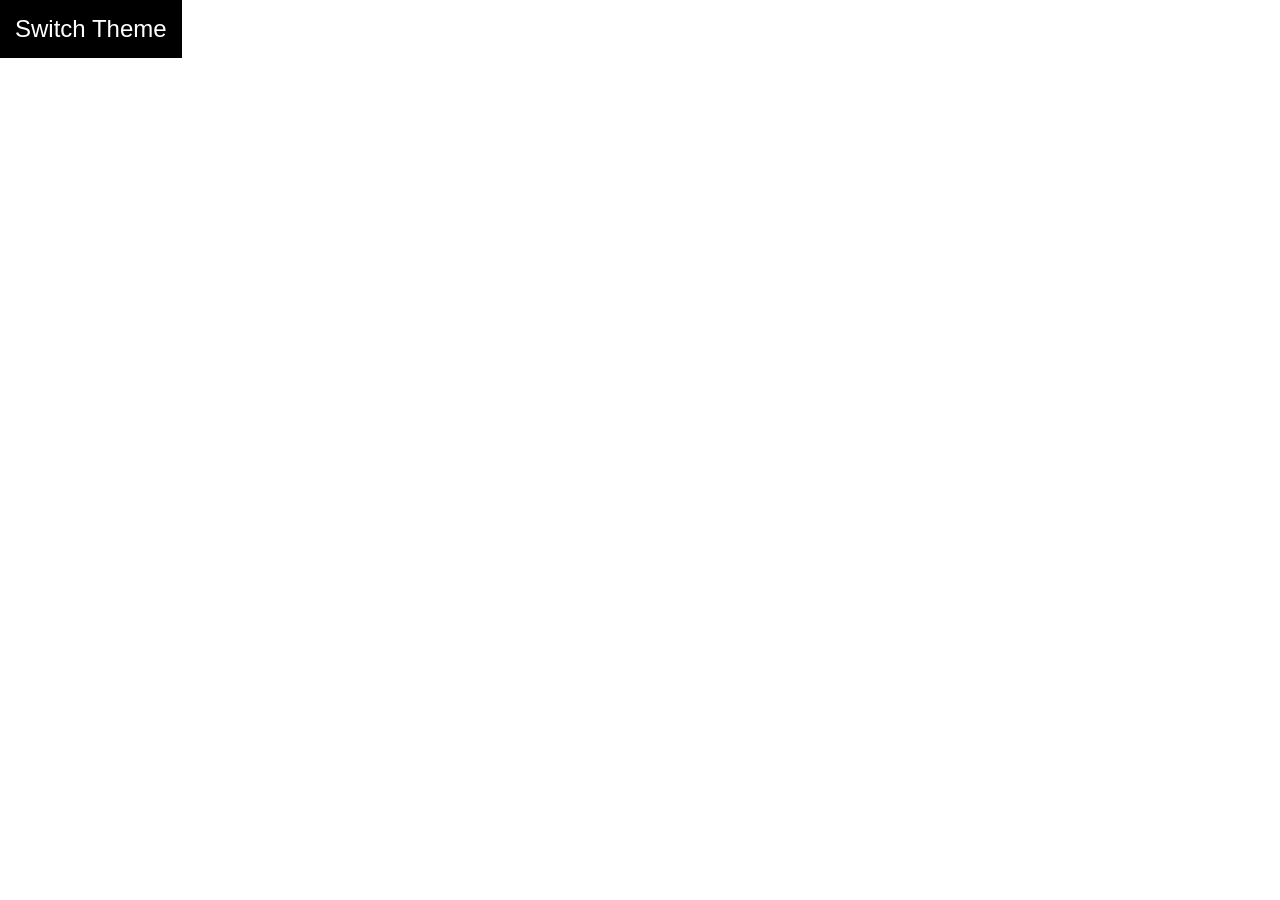
<file: javascript/10-javaScript-and-accessibility/index.html>
<!DOCTYPE html>
<html lang="en">
<head>
  <meta charset="UTF-8">
  <meta name="viewport" content="width=device-width, initial-scale=1.0">
  <title>Theme Switcher</title>
  <link rel="stylesheet" href="./styles.css">
</head>
<body>
  <button 
    id="theme-switcher-button" 
    aria-haspopup="true" 
    aria-expanded="false"
    aria-controls="theme-dropdown"
  >Switch Theme</button>
  <ul id="theme-dropdown" role="menu" aria-labelledby="theme-switcher-button" hidden>
    <li id="theme-light" role="menuitem">Light</li>
    <li id="theme-ocean" role="menuitem">Ocean</li>
    <li id="theme-sunset" role="menuitem">Sunset</li>
    <li id="theme-cloudy" role="menuitem">Cloudy</li>
  </ul>
  <p aria-live="polite"></p>
  <script src="./script.js"></script>
</body>
</html>
</file>
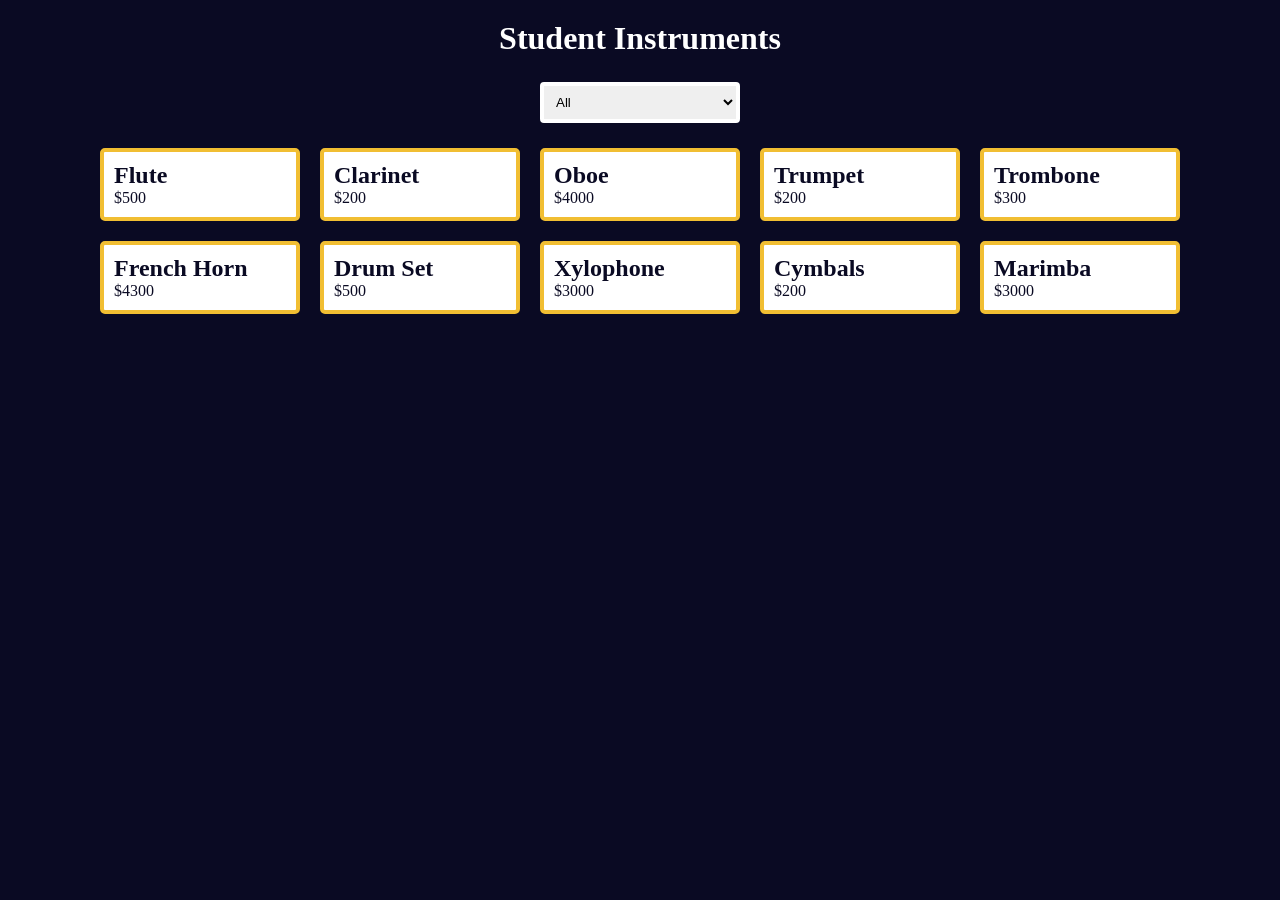
<file: javascript/09-DOM/build_a_music_instrument_filter/index.html>
<!DOCTYPE html>
<html lang="en">
  <head>
    <meta charset="UTF-8" />
    <meta name="viewport" content="width=device-width, initial-scale=1.0" />
    <title>Music Instruments product page</title>
    <link rel="stylesheet" href="./styles.css" />
  </head>
  <body>
    <h1>Student Instruments</h1>

    <main>
      <select class="select-container">
        <option id="all" value="all">All</option>
        <option id="woodwinds" value="woodwinds">Woodwinds</option>
        <option id="brass" value="brass">Brass</option>
        <option id="percussion" value="percussion">Percussion</option>
      </select>

      <div class="products-container">
        <div class="card">
          <h2>Flute</h2>
          <p>$500</p>
        </div>
        <div class="card">
          <h2>Clarinet</h2>
          <p>$200</p>
        </div>
        <div class="card">
          <h2>Oboe</h2>
          <p>$4000</p>
        </div>

        <div class="card">
          <h2>Trumpet</h2>
          <p>$200</p>
        </div>
        <div class="card">
          <h2>Trombone</h2>
          <p>$300</p>
        </div>
        <div class="card">
          <h2>French Horn</h2>
          <p>$4300</p>
        </div>

        <div class="card">
          <h2>Drum Set</h2>
          <p>$500</p>
        </div>
        <div class="card">
          <h2>Xylophone</h2>
          <p>$3000</p>
        </div>
        <div class="card">
          <h2>Cymbals</h2>
          <p>$200</p>
        </div>
        <div class="card">
          <h2>Marimba</h2>
          <p>$3000</p>
        </div>
      </div>
    </main>
    <script src="./script.js"></script>
  </body>
</html>
</file>
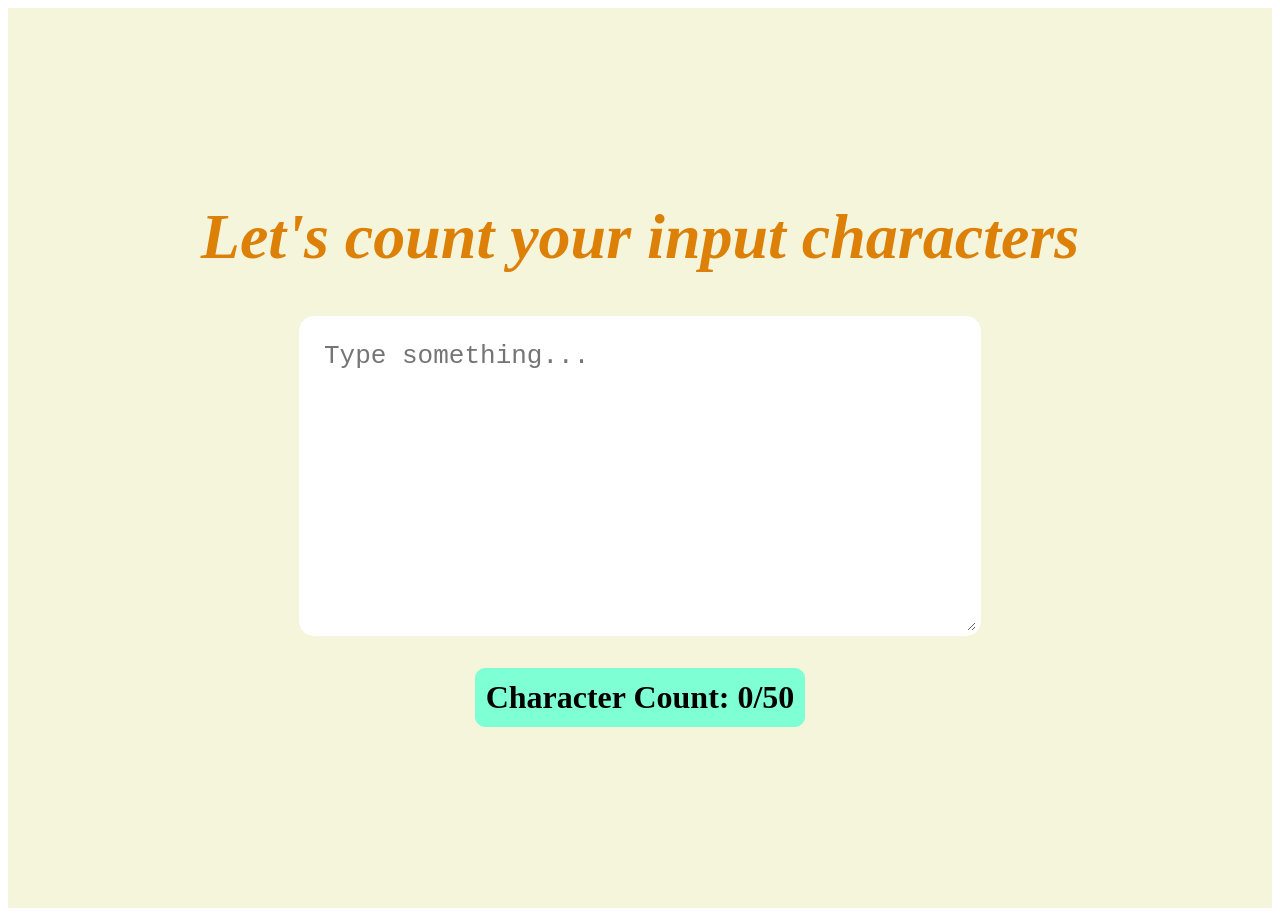
<file: javascript/09-DOM/build_a_realtime_counter/index.html>
<!DOCTYPE html>
<html lang="en">

<head>
  <meta charset="utf-8">
  <meta name="viewport" content="width=device-width, initial-scale=1.0">
  <title>Real Time Counter</title>
  <link rel="stylesheet" href="styles.css">
</head>

<body>
  <main>
    <h1>Let's count your input characters</h1>
    <textarea id="text-input" placeholder="Type something..."></textarea>
    <p id="char-count">Character Count: 0/50</p>
  </main>
  <script src="script.js"></script>
</body>


</html>
</file>
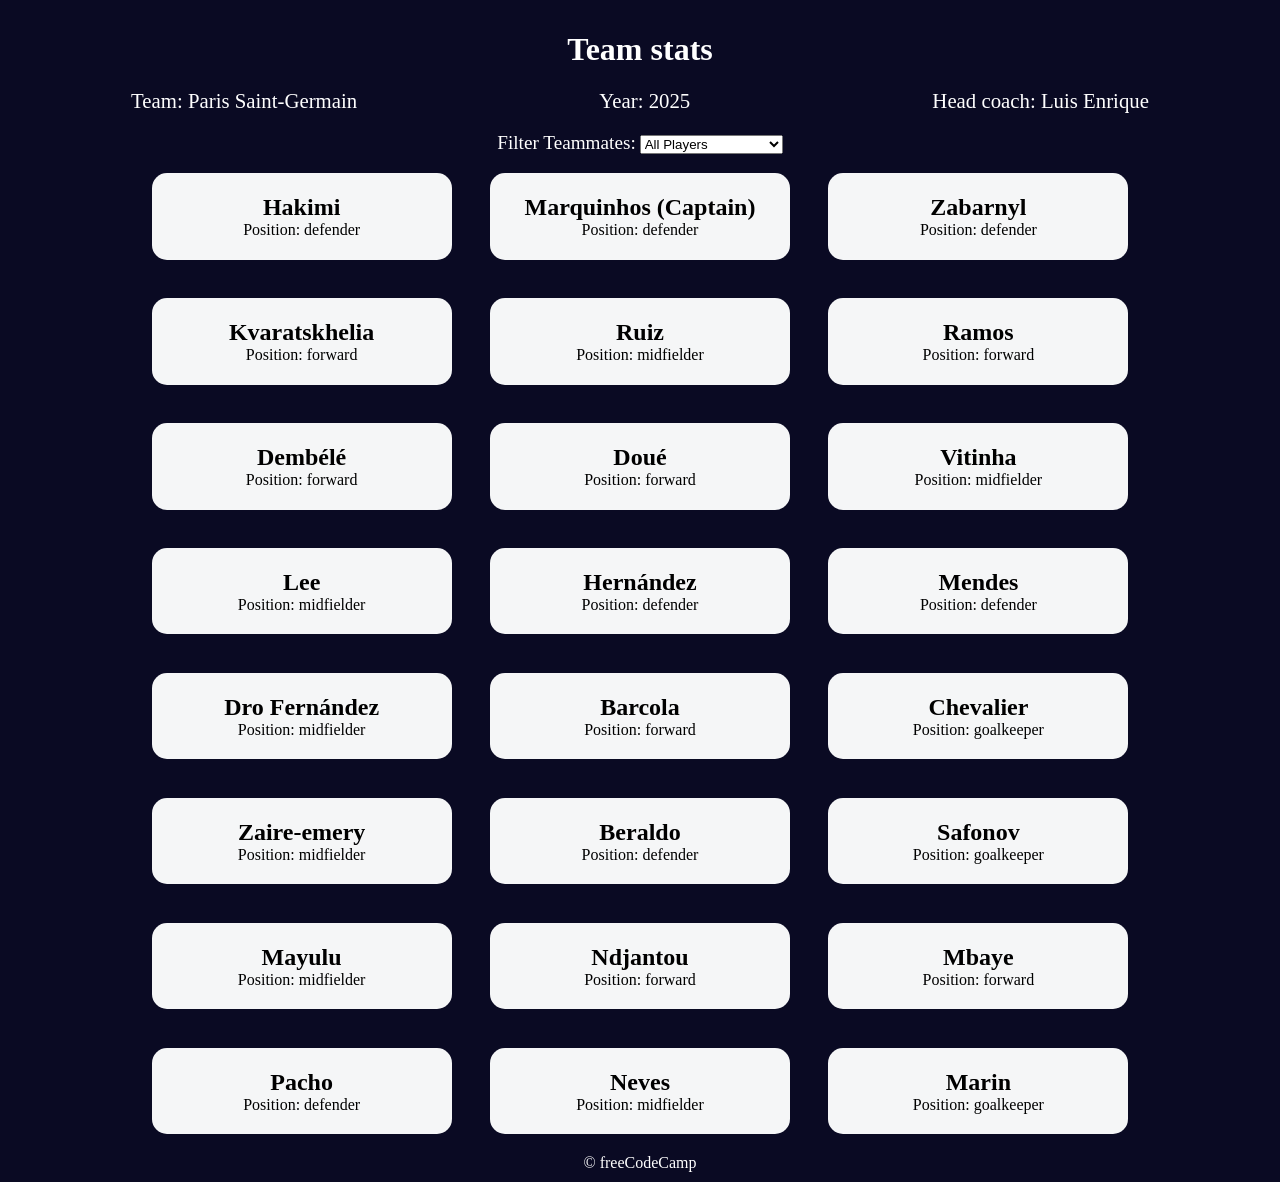
<file: javascript/09-DOM/build_a_set_of_football_team_cards/index.html>
<!DOCTYPE html>
<html lang="en">
  <head>
    <meta charset="UTF-8" />
    <meta http-equiv="X-UA-Compatible" content="IE=edge" />
    <meta name="viewport" content="width=device-width, initial-scale=1.0" />
    <title>
      Build a Set of Football Team Cards
    </title>
    <link rel="stylesheet" href="styles.css" />
  </head>
  <body>
    <h1 class="title">Team stats</h1>
    <main>
      <div class="team-stats">
        <p>Team: <span id="team"></span></p>
        <p>Year: <span id="year"></span></p>
        <p>Head coach: <span id="head-coach"></span></p>
      </div>
      <label class="options-label" for="players">Filter Teammates:</label>
      <select name="players" id="players">
        <option value="all">All Players</option>
        <option value="forward">Position Forward</option>
        <option value="midfielder">Position Midfielder</option>
        <option value="defender">Position Defender</option>
        <option value="goalkeeper">Position Goalkeeper</option>
      </select>
      <div class="cards" id="player-cards"></div>
    </main>
    <footer>&copy; freeCodeCamp</footer>
    <script src="./script.js"></script>
  </body>
</html>
</file>
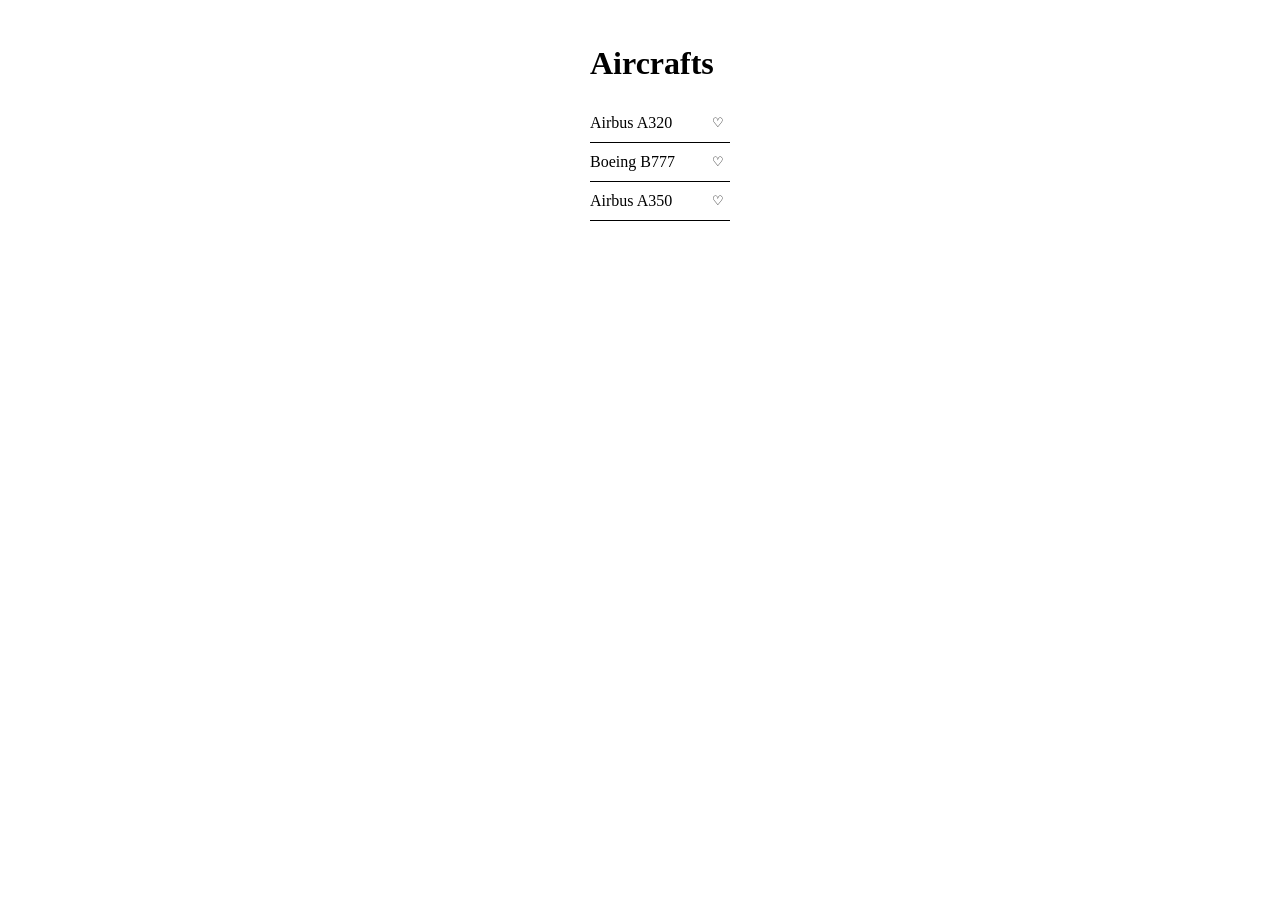
<file: javascript/09-DOM/lab0_BuildAFavoriteIconToggler/index.html>
<!DOCTYPE html>
<html lang="en">
  <head>
    <meta charset="utf-8" />
    <title>Favorite Icon Toggler</title>
    <link rel="stylesheet" href="styles.css" />
  </head>

  <body>
  <main>
    <ul class="item-list">
    <h1>Aircrafts</h1>
      <li>
        Airbus A320
        <button class="favorite-icon">&#9825;</button>
      </li>
      <li>
        Boeing B777
        <button class="favorite-icon" >&#9825;</button>
      </li>
      <li>
        Airbus A350
        <button class="favorite-icon">&#9825;</button>
      </li>
    </ul>
  </main>

    <script src="script.js"></script>
  </body>
</html>
</file>
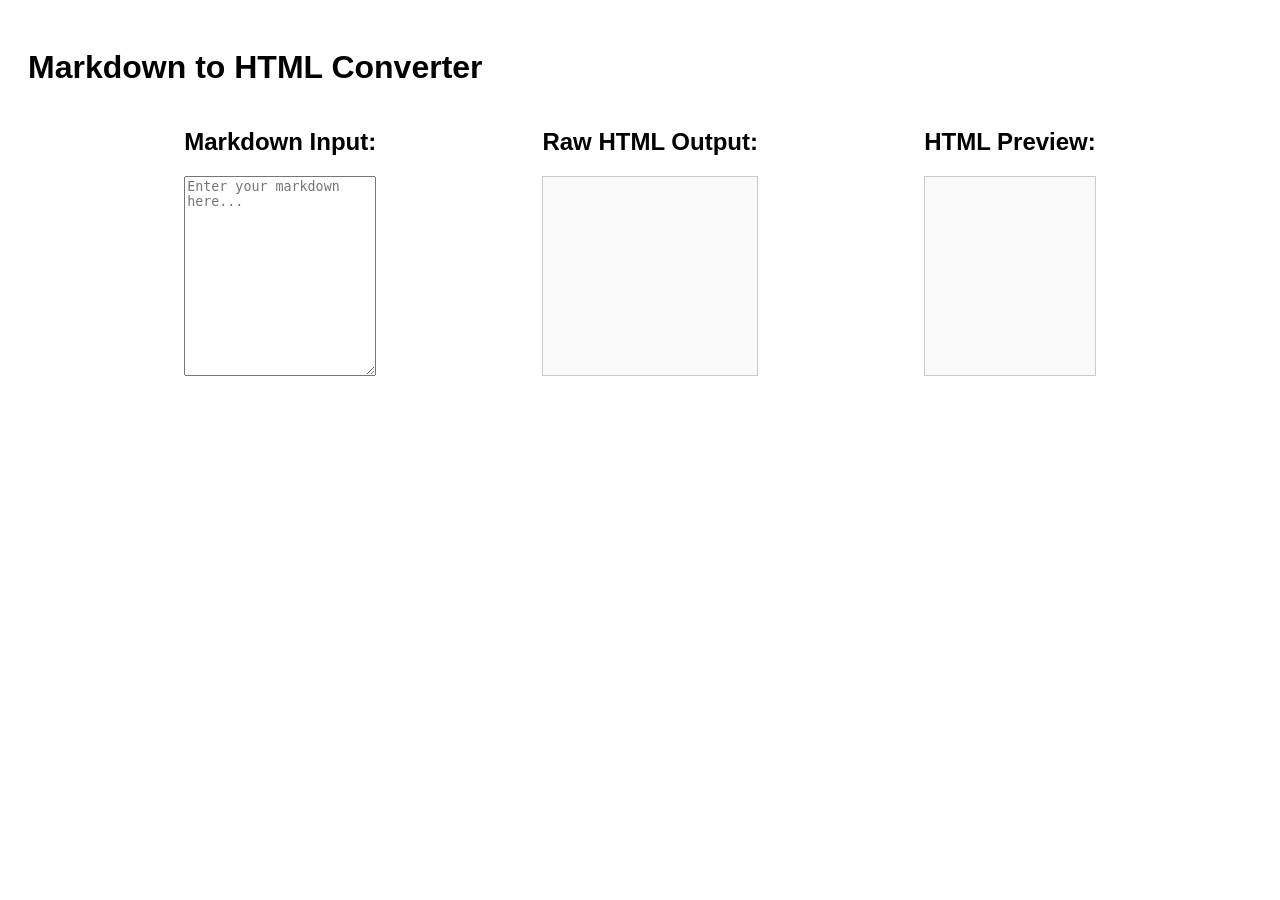
<file: javascript/certification-project/01-build-a-markdown-to-html-converter/index.html>
<!DOCTYPE html>
<html lang="en">

  <head>
      <meta charset="UTF-8">
      <meta name="viewport" content="width=device-width, initial-scale=1.0">
      <title>Markdown to HTML Converter</title>
      <link rel="stylesheet" href="styles.css">
  </head>

  <body>
      <h1>Markdown to HTML Converter</h1>
      <div id="container">
          <div class="container">
              <h2>Markdown Input:</h2>
              <textarea id="markdown-input" placeholder="Enter your markdown here..."></textarea>
          </div>
          <div class="container">
              <h2>Raw HTML Output:</h2>
              <div id="html-output"></div>
          </div>
          <div class="container">
              <h2>HTML Preview:</h2>
              <div id="preview"></div>
          </div>
      </div>
      <script src="script.js"></script>
  </body>

</html>
</file>
<file: javascript/10-javaScript-and-accessibility/styles.css>
body {
  margin: 0;
  font-family: sans-serif;
  transition: background 0.3s, color 0.3s;
  height: 100vh;
}

ul {
  margin: 0;
  padding: 0;
  border: 1px solid black;
  width: fit-content;
  background-color: white;
}

li {
  list-style-type: none;
  padding: 15px;
  padding-left: 50px;
  font-size: 1.5rem;
  width: 200px;
  transition: transform 0.2s;
}

li:hover {
  background-color: #eee;
  cursor: pointer;
  transform: scale(0.95);
}

#status {
  text-align: center;
  min-height: 20px;
}

.theme-light {
  background: white;
}

.theme-ocean {
  background: #020024;
  background: linear-gradient(346deg,rgba(2, 0, 36, 1) 0%, rgba(9, 9, 121, 1) 0%, rgba(0, 212, 255, 1) 100%);
}

.theme-sunset {
  background: #251aa1;
  background: linear-gradient(312deg, rgba(37, 26, 161, 1) 0%, rgba(253, 29, 29, 1) 50%, rgba(252, 176, 69, 1) 100%);
}

.theme-cloudy {
  background: #fffded;
  background: radial-gradient(circle, rgba(255, 253, 237, 1) 0%, rgba(148, 187, 233, 1) 100%);
}

#theme-switcher-button {
  background-color: black;
  color: white;
  outline: none;
  border: none;
  padding: 15px;
  font-size: 1.5rem;
}

[aria-live="polite"] {
  position: fixed;
  font-size: 1.5rem;
  font-weight: bold;
  top: 20%;
  left: 50%;
  transform: translateX(-50%);
  margin: 0;
  z-index: -1;
}
</file>
<file: javascript/09-DOM/build_a_music_instrument_filter/styles.css>
*,
*::before,
*::after {
  margin: 0;
  padding: 0;
  box-sizing: border-box;
}

:root {
  --dark-grey: #0a0a23;
  --white: #ffffff;
  --yellow: #f1be32;
}

body {
  background-color: var(--dark-grey);
  color: var(--white);
}

h1 {
  text-align: center;
  margin-top: 20px;
}

.select-container {
  display: block;
  margin: 25px auto;
  padding: 8px;
  border: 4px solid var(--white);
  border-radius: 4px;
  width: 200px;
}

.products-container {
  display: flex;
  flex-direction: column;
  flex-wrap: wrap;
  align-items: center;
  justify-content: center;
  gap: 20px;
}

@media (min-width: 760px) {
  .products-container {
    flex-direction: row;
  }
}

.card {
  background-color: var(--white);
  color: var(--dark-grey);
  border: 4px solid var(--yellow);
  border-radius: 5px;
  padding: 10px;
  width: 200px;
}
</file>
<file: javascript/09-DOM/build_a_realtime_counter/styles.css>
body {
  height: 100vh;
  font-size: xx-large;
}

main {
  height: 100%;
  display: flex;
  flex-direction: column;
  align-items: center;
  justify-content: center;
  background-color: beige;
}

h1 {
  color: rgb(221, 128, 7);
  font-style: italic;
}

textarea {
  width: 50%;
  height: 30%;
  border-radius: 15px;
  border: solid 5px white;
  font-size: xx-large;
  padding: 20px;
}

textarea:focus {
  outline: none;
}

p {
  font-weight: bold;
  color: black;
  padding: 10px;
  border: solid 1px aquamarine;
  border-radius: 10px;
  background-color: aquamarine;
}
</file>
<file: javascript/09-DOM/build_a_set_of_football_team_cards/styles.css>
*,
*::before,
*::after {
  box-sizing: border-box;
  margin: 0;
  padding: 0;
}

:root {
  --dark-grey: #0a0a23;
  --light-grey: #f5f6f7;
  --white: #ffffff;
  --black: #000;
}

body {
  background-color: var(--dark-grey);
  text-align: center;
  padding: 10px;
}

.title,
.options-label,
.team-stats,
footer {
  color: var(--white);
}

.title {
  margin: 1.3rem 0;
}

.team-stats {
  display: flex;
  justify-content: space-around;
  flex-wrap: wrap;
  font-size: 1.3rem;
  margin: 1.2rem 0;
}

.options-label {
  font-size: 1.2rem;
}

.cards {
  display: flex;
  flex-wrap: wrap;
  justify-content: center;
  align-items: center;
}

.player-card {
  background-color: var(--light-grey);
  padding: 1.3rem;
  margin: 1.2rem;
  width: 300px;
  border-radius: 15px;
}

@media (max-width: 768px) {
  .team-stats {
    flex-direction: column;
  }
}
</file>
<file: javascript/09-DOM/lab0_BuildAFavoriteIconToggler/styles.css>
main {
  display: flex;
  flex-direction: column;
  align-items: center;
}

li {
  list-style: none;
  display: flex;
  justify-content: space-between;
  width: 140px;
  border-bottom: 1px solid black;
  padding: 10px 0 10px 0;
}

button {
  border: none;
  background-color: white;
}

.filled {
  color: red;
}
</file>
<file: javascript/certification-project/01-build-a-markdown-to-html-converter/styles.css>
* {
     box-sizing: border-box;
}
 body {
     font-family: Arial, sans-serif;
     padding: 20px;
}
 #markdown-input {
     width: 100%;
     height: 100px;
}
 #html-output, #preview {
     height: 100px;
     display: inline-block;
     width: 100%;
     border: 1px solid #ccc;
     padding: 10px;
     margin: auto;
     white-space: pre-wrap;
     background-color: #f9f9f9;
}
 @media (min-width: 600px) {
     #markdown-input, #html-output, #preview {
         height: 200px;
         margin: 0;
    }
     #container {
         display: flex;
         justify-content: space-evenly;
         gap: 10px;
    }
}
</file>
